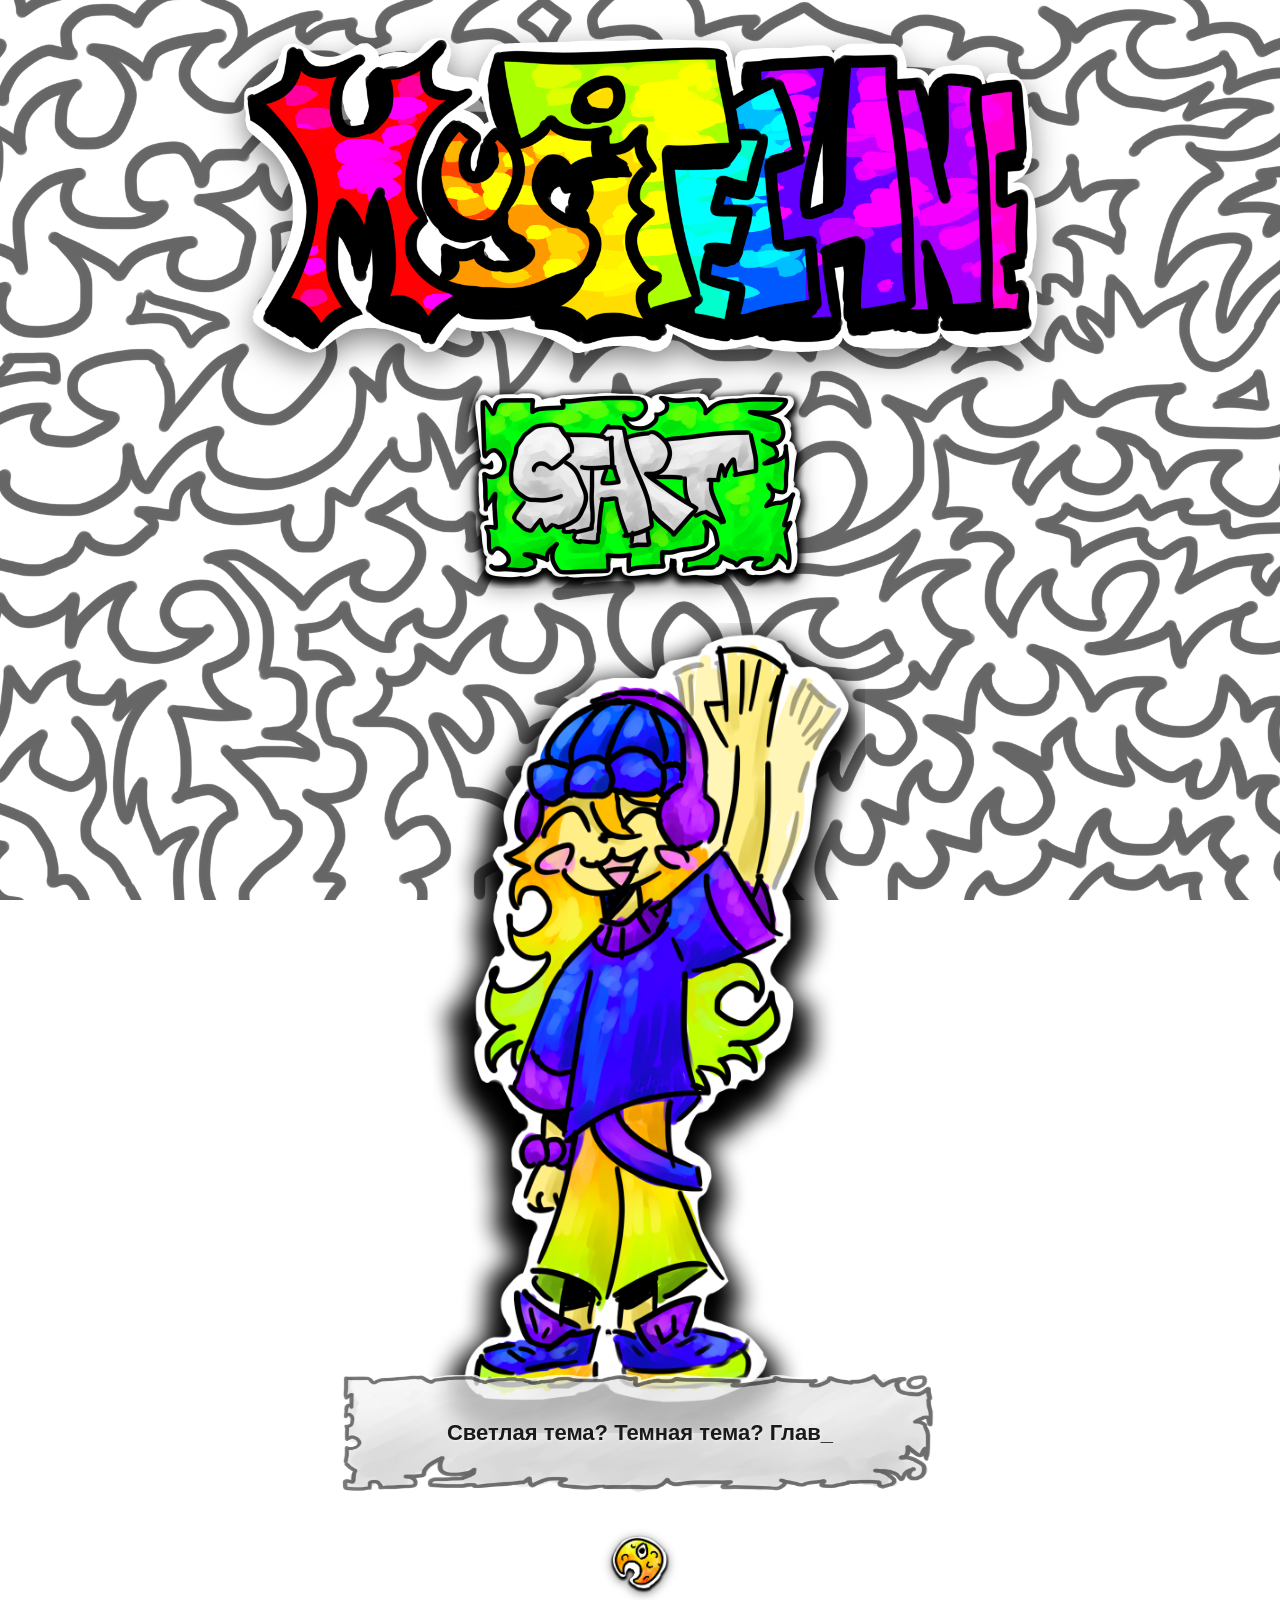
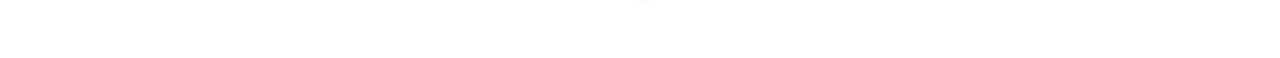
<file: index.html>
<!DOCTYPE html>
<html lang="ru">
<head>
    <meta charset="UTF-8">
    <!-- ЭТОТ ТЕГ НАМЕРТВО ЗАПРЕЩАЕТ ЗУМ Н НА ТЕЛЕФОНАХ -->
    <meta name="viewport" content="width=device-width, initial-scale=1.0, maximum-scale=1.0, user-scalable=no">
    <title>MusiTechne</title>
    <link rel="icon" type="image/png" href="/assets/images/MusiTechne_icon.png">
    <script type="module" src="js/menu.js"></script>
    <link rel="stylesheet" href="css/style.css">
</head>
<body>
    <!-- Затемнение фона (теперь оно фиксировано намертво) -->
    <div class="theme-overlay"></div>

    <!-- ВЕСЬ КОНТЕНТ (СВЕРХУ ВНИЗ) -->
    <main class="menu-layout">
        
        <!-- 1. Логотип -->
        <div class="section-logo">
            <img src="assets/images/MusiTechne_logo.png" alt="Musitechne Logo">
        </div>

        <!-- 2. Кнопка СТАРТ -->
        <div class="section-start">
            <button id="btn-start" class="start-btn">
                <img src="assets/images/start.png" alt="Start Game">
            </button>
        </div>

        <!-- 3. Диджей и Диалоговое окно -->
        <div class="section-mascot">
            <img src="assets/characters/djkin/djkin_hello.png" id="djkin-mascot" alt="DJ Kin">
            
            <div id="dialogue-box" class="dialogue-box">
                <p id="dialogue-text"></p>
                <span class="blinking-cursor">_</span>
            </div>
        </div>

        <!-- 4. Кнопка смены темы (в самом низу) -->
        <div class="section-theme">
            <button id="theme-toggle" class="theme-btn">
                <img src="assets/images/dark.png" id="theme-icon" alt="Toggle Theme">
            </button>
        </div>

    </main>

    
</body>
</html>
</file>
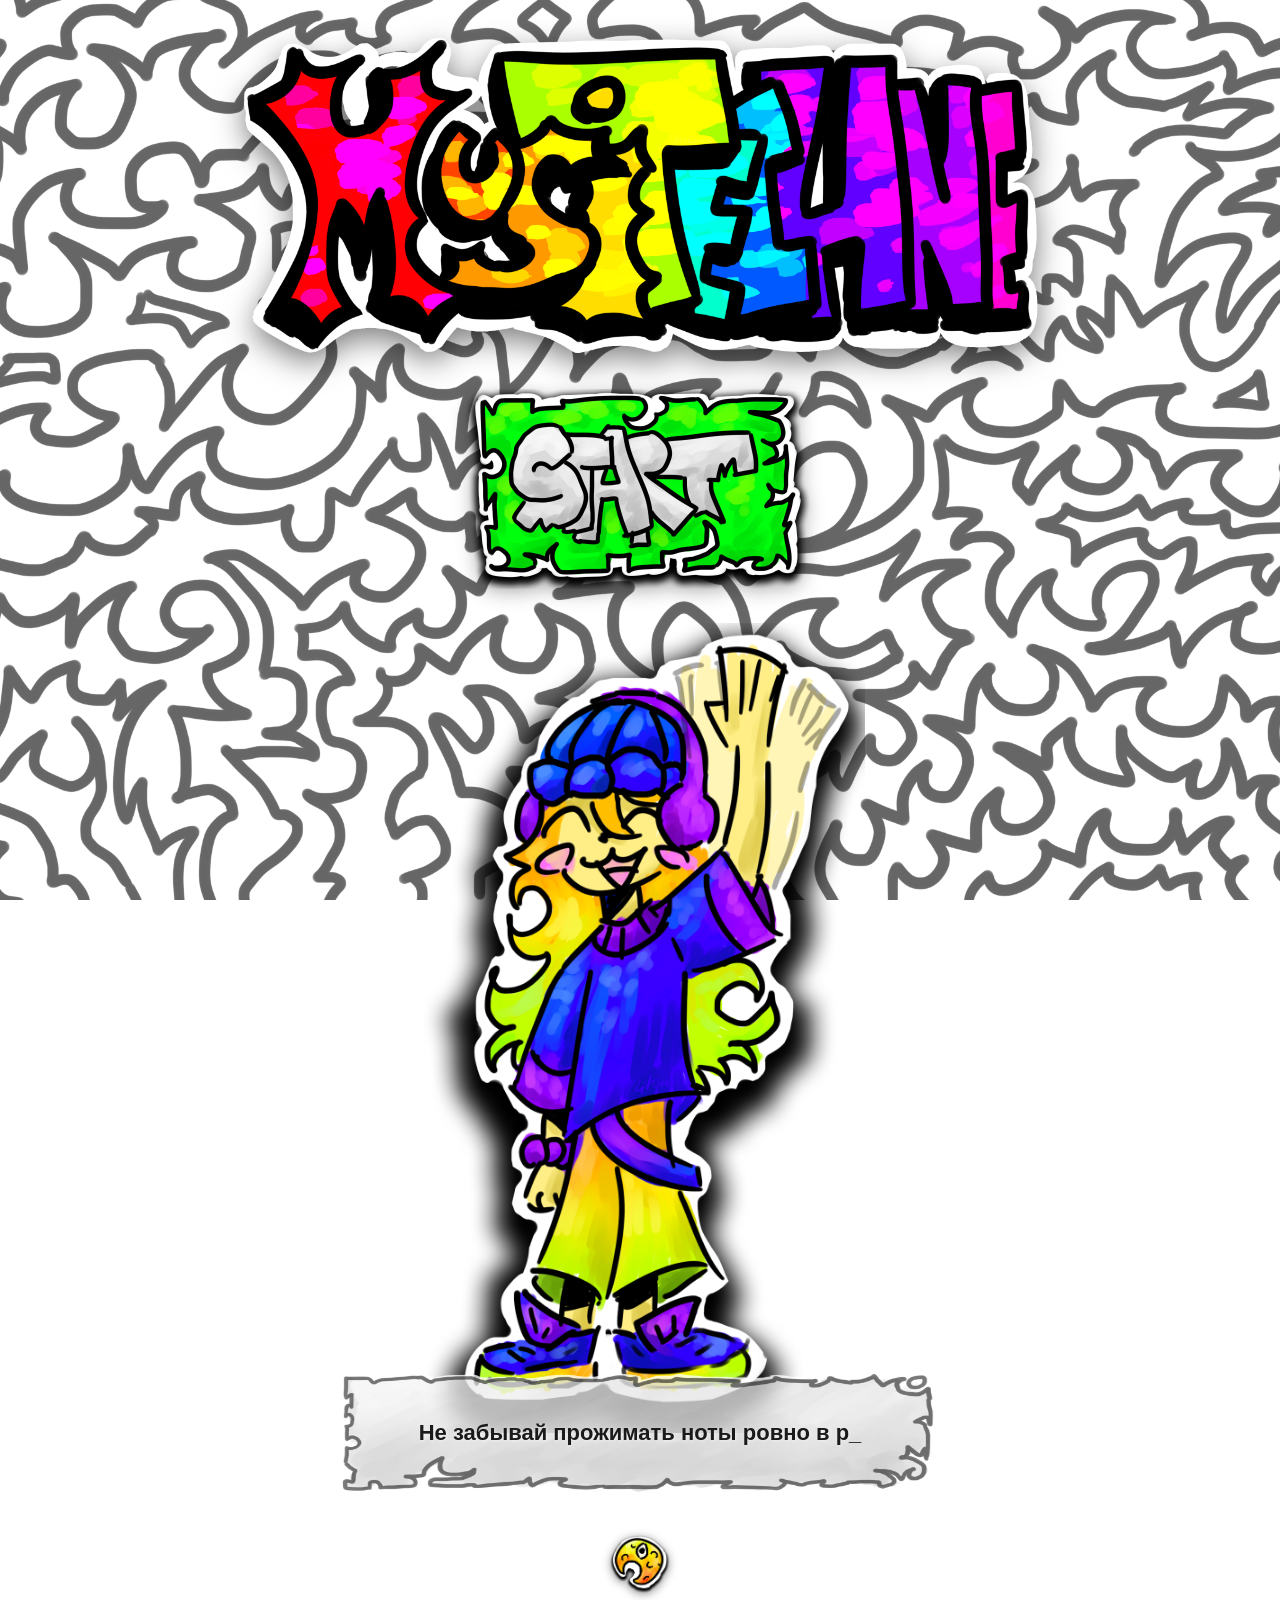
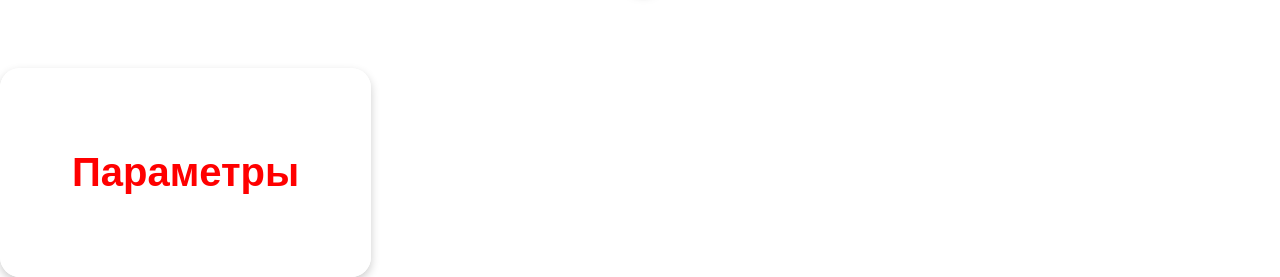
<file: MusiTechne/index.html>
<!DOCTYPE html>
<html lang="ru">
<head>
    <meta charset="UTF-8">
    <!-- ЭТОТ ТЕГ НАМЕРТВО ЗАПРЕЩАЕТ ЗУМ Н НА ТЕЛЕФОНАХ -->
    <meta name="viewport" content="width=device-width, initial-scale=1.0, maximum-scale=1.0, user-scalable=no">
    <title>Musitechne - Main Menu</title>
    <script type="module" src="js/menu.js"></script>
    <link rel="stylesheet" href="css/style.css">
</head>
<body>
    <!-- Затемнение фона (теперь оно фиксировано намертво) -->
    <div class="theme-overlay"></div>

    <!-- ВЕСЬ КОНТЕНТ (СВЕРХУ ВНИЗ) -->
    <main class="menu-layout">
        
        <!-- 1. Логотип -->
        <div class="section-logo">
            <img src="assets/images/MusiTechne_logo.png" alt="Musitechne Logo">
        </div>

        <!-- 2. Кнопка СТАРТ -->
        <div class="section-start">
            <button id="btn-start" class="start-btn">
                <img src="assets/images/start.png" alt="Start Game">
            </button>
        </div>

        <!-- 3. Диджей и Диалоговое окно -->
        <div class="section-mascot">
            <img src="assets/characters/djkin/djkin_hello.png" id="djkin-mascot" alt="DJ Kin">
            
            <div id="dialogue-box" class="dialogue-box">
                <p id="dialogue-text"></p>
                <span class="blinking-cursor">_</span>
            </div>
        </div>

        <!-- 4. Кнопка смены темы (в самом низу) -->
        <div class="section-theme">
            <button id="theme-toggle" class="theme-btn">
                <img src="assets/images/dark.png" id="theme-icon" alt="Toggle Theme">
            </button>
        </div>

    </main>
  <!-- ПАРАМЕТРЫ -->
<div class="section-settings">
    <button id="btn-settings" class="settings-btn">
        Параметры
    </button>
</div>
    

    
</body>
</html>
</file>
<file: css/style.css>
/* === ПЕРЕМЕННЫЕ ТЕМ === */
:root {
    --bg-image: url('../assets/images/background.png'); 
    --overlay-color: rgba(255, 255, 255, 0.4); 
    --text-color: #1a1a1a;
}

[data-theme="dark"] {
    --overlay-color: rgba(10, 10, 15, 0.7); 
    --text-color: #f0f0f0;
}

@media (prefers-color-scheme: dark) {
    :root:not([data-theme="light"]) {
        --overlay-color: rgba(10, 10, 15, 0.7);
        --text-color: #f0f0f0;
    }
}

/* === БАЗОВЫЕ НАСТРОЙКИ СТРАНИЦЫ === */
body {
    margin: 0;
    padding: 0;
    min-height: 100vh; /* Минимальная высота - экран, но МОЖНО скроллить вниз */
    overflow-x: hidden; /* Строго запрещаем скролл влево-вправо */
    font-family: 'Segoe UI', sans-serif;
    color: var(--text-color);
    
    background-image: var(--bg-image);
    background-size: cover;
    background-position: center;
    /* ФИКСИРУЕМ ФОН, чтобы он не прокручивался вместе с контентом */
    background-attachment: fixed; 
}

/* === ЗАТЕМНЕНИЕ ФОНА (Не двигается при скролле) === */
.theme-overlay {
    position: fixed;
    top: 0; left: 0; right: 0; bottom: 0;
    background-color: var(--overlay-color);
    transition: background-color 0.5s ease;
    z-index: 1;
    pointer-events: none; /* Разрешаем кликать "сквозь" затемнение на кнопки */
}

/* === ГЛАВНЫЙ КОНТЕЙНЕР (Выстраивает всё по центру в столбик) === */
.menu-layout {
    position: relative;
    z-index: 10;
    display: flex;
    flex-direction: column; /* Элементы идут сверху вниз */
    align-items: center; /* Центрируем по горизонтали */
    padding: 20px 0;
    width: 100%;
    gap: 30px; /* Расстояние между блоками */
}

/* === 1. ЛОГОТИП === */
.section-logo img {
    margin-top: 2vh;
    width: 90vw; /* Занимает 90% ширины экрана телефона */
    max-width: 800px; /* Но на ПК не больше 800px */
    height: auto;
    filter: drop-shadow(0px 10px 15px rgba(0,0,0,0.5));
}

/* === 2. КНОПКА СТАРТ === */
.start-btn {
    background: none;
    border: none;
    cursor: pointer;
    transition: transform 0.3s;
}
.start-btn img {
    width: 70vw;
    max-width: 350px;
    height: auto;
    filter: drop-shadow(0px 5px 10px rgba(0,0,0,0.4));
}
.start-btn:hover {
    transform: scale(1.05); /* Легкое увеличение при наведении */
}

/* === 3. ДИДЖЕЙ И ДИАЛОГ === */
.section-mascot {
    position: relative;
    display: flex;
    flex-direction: column;
    align-items: center;
    width: 100%;
}

#djkin-mascot {
    width: 85vw;
    max-width: 450px;
    height: auto;
    object-fit: contain;
    transform-origin: bottom center;
}

/* Анимация покачивания Диджея */
@keyframes bounceMascot {
    0%   { transform: scaleY(1); }
    50%  { transform: scaleY(0.96) translateY(15px); }
    100% { transform: scaleY(1); }
}
.dj-bounce {
    animation: bounceMascot 0.3s ease-out;
}

/* Окошко диалога (теперь оно просто лежит "на ногах" диджея) */
.dialogue-box {
    margin-top: -60px; /* Задвигаем окошко немного вверх, поверх ног персонажа */
    width: 95vw;
    max-width: 600px;
    min-height: 120px;
    background-image: url('../assets/images/dialog_bg.png'); 
    background-size: 100% 100%;
    background-position: center;
    background-repeat: no-repeat;
    padding: 25px 40px;
    box-sizing: border-box;
    cursor: pointer;
    z-index: 20;
    display: flex;
    align-items: center;
    justify-content: center; /* Текст тоже по центру для красоты */
    text-align: center;
}

#dialogue-text {
    font-size: 22px;
    font-weight: bold;
    margin: 0;
    line-height: 1.4;
    text-shadow: 1px 1px 3px rgba(255, 255, 255, 0.5);
}
[data-theme="dark"] #dialogue-text {
    text-shadow: 2px 2px 4px rgba(0, 0, 0, 0.7);
}
.blinking-cursor {
    font-weight: bold;
    font-size: 22px;
    animation: blink 1s step-end infinite;
}
@keyframes blink { 0%, 100% { opacity: 1; } 50% { opacity: 0; } }

/* === 4. КНОПКА СМЕНЫ ТЕМЫ (В САМОМ НИЗУ) === */
.section-theme {
    margin-top: 10px;
    margin-bottom: 40px; /* Отступ от самого низа страницы */
}
.theme-btn {
    background: none;
    border: none;
    cursor: pointer;
    transition: transform 0.2s;
}
.theme-btn img {
    width: 60px; 
    height: 60px;
    filter: drop-shadow(0px 2px 5px rgba(0,0,0,0.5));
}
.theme-btn:hover {
    transform: scale(1.1);
}

/* МЕЛКАЯ ПРАВКА ДЛЯ ОЧЕНЬ УЗКИХ ЭКРАНОВ */
@media (max-width: 400px) {
    #dialogue-text { font-size: 16px; }
    .blinking-cursor { font-size: 16px; }
    .dialogue-box { padding: 15px 25px; min-height: 90px; }
}
</file>
<file: MusiTechne/css/style.css>
/* === ПЕРЕМЕННЫЕ ТЕМ === */
:root {
    --bg-image: url('../assets/images/background.png'); 
    --overlay-color: rgba(255, 255, 255, 0.4); 
    --text-color: #1a1a1a;
}

[data-theme="dark"] {
    --overlay-color: rgba(10, 10, 15, 0.7); 
    --text-color: #f0f0f0;
}

@media (prefers-color-scheme: dark) {
    :root:not([data-theme="light"]) {
        --overlay-color: rgba(10, 10, 15, 0.7);
        --text-color: #f0f0f0;
    }
}

/* === БАЗОВЫЕ НАСТРОЙКИ СТРАНИЦЫ === */
body {
    margin: 0;
    padding: 0;
    min-height: 100vh; /* Минимальная высота - экран, но МОЖНО скроллить вниз */
    overflow-x: hidden; /* Строго запрещаем скролл влево-вправо */
    font-family: 'Segoe UI', sans-serif;
    color: var(--text-color);
    
    background-image: var(--bg-image);
    background-size: cover;
    background-position: center;
    /* ФИКСИРУЕМ ФОН, чтобы он не прокручивался вместе с контентом */
    background-attachment: fixed; 
}

/* === ЗАТЕМНЕНИЕ ФОНА (Не двигается при скролле) === */
.theme-overlay {
    position: fixed;
    top: 0; left: 0; right: 0; bottom: 0;
    background-color: var(--overlay-color);
    transition: background-color 0.5s ease;
    z-index: 1;
    pointer-events: none; /* Разрешаем кликать "сквозь" затемнение на кнопки */
}

/* === ГЛАВНЫЙ КОНТЕЙНЕР (Выстраивает всё по центру в столбик) === */
.menu-layout {
    position: relative;
    z-index: 10;
    display: flex;
    flex-direction: column; /* Элементы идут сверху вниз */
    align-items: center; /* Центрируем по горизонтали */
    padding: 20px 0;
    width: 100%;
    gap: 30px; /* Расстояние между блоками */
}

/* === 1. ЛОГОТИП === */
.section-logo img {
    margin-top: 2vh;
    width: 90vw; /* Занимает 90% ширины экрана телефона */
    max-width: 800px; /* Но на ПК не больше 800px */
    height: auto;
    filter: drop-shadow(0px 10px 15px rgba(0,0,0,0.5));
}

/* === 2. КНОПКА СТАРТ === */
.start-btn {
    background: none;
    border: none;
    cursor: pointer;
    transition: transform 0.3s;
}
.start-btn img {
    width: 70vw;
    max-width: 350px;
    height: auto;
    filter: drop-shadow(0px 5px 10px rgba(0,0,0,0.4));
}
.start-btn:hover {
    transform: scale(1.05); /* Легкое увеличение при наведении */
}

/* === 3. ДИДЖЕЙ И ДИАЛОГ === */
.section-mascot {
    position: relative;
    display: flex;
    flex-direction: column;
    align-items: center;
    width: 100%;
}

#djkin-mascot {
    width: 85vw;
    max-width: 450px;
    height: auto;
    object-fit: contain;
    transform-origin: bottom center;
}

/* Анимация покачивания Диджея */
@keyframes bounceMascot {
    0%   { transform: scaleY(1); }
    50%  { transform: scaleY(0.96) translateY(15px); }
    100% { transform: scaleY(1); }
}
.dj-bounce {
    animation: bounceMascot 0.3s ease-out;
}

/* Окошко диалога (теперь оно просто лежит "на ногах" диджея) */
.dialogue-box {
    margin-top: -60px; /* Задвигаем окошко немного вверх, поверх ног персонажа */
    width: 95vw;
    max-width: 600px;
    min-height: 120px;
    background-image: url('../assets/images/dialog_bg.png'); 
    background-size: 100% 100%;
    background-position: center;
    background-repeat: no-repeat;
    padding: 25px 40px;
    box-sizing: border-box;
    cursor: pointer;
    z-index: 20;
    display: flex;
    align-items: center;
    justify-content: center; /* Текст тоже по центру для красоты */
    text-align: center;
}

#dialogue-text {
    font-size: 22px;
    font-weight: bold;
    margin: 0;
    line-height: 1.4;
    text-shadow: 1px 1px 3px rgba(255, 255, 255, 0.5);
}
[data-theme="dark"] #dialogue-text {
    text-shadow: 2px 2px 4px rgba(0, 0, 0, 0.7);
}
.blinking-cursor {
    font-weight: bold;
    font-size: 22px;
    animation: blink 1s step-end infinite;
}
@keyframes blink { 0%, 100% { opacity: 1; } 50% { opacity: 0; } }

/* === 4. КНОПКА СМЕНЫ ТЕМЫ (В САМОМ НИЗУ) === */
.section-theme {
    margin-top: 10px;
    margin-bottom: 40px; /* Отступ от самого низа страницы */
}
.theme-btn {
    background: none;
    border: none;
    cursor: pointer;
    transition: transform 0.2s;
}
.theme-btn img {
    width: 60px; 
    height: 60px;
    filter: drop-shadow(0px 2px 5px rgba(0,0,0,0.5));
}
.theme-btn:hover {
    transform: scale(1.1);
}

/* МЕЛКАЯ ПРАВКА ДЛЯ ОЧЕНЬ УЗКИХ ЭКРАНОВ */
@media (max-width: 400px) {
    #dialogue-text { font-size: 16px; }
    .blinking-cursor { font-size: 16px; }
    .dialogue-box { padding: 15px 25px; min-height: 90px; }
}
/* ПАРАМЕТРЫ */
.section-settings {
    margin-top: 10px;
}

.settings-btn {
    background: rgba(255, 255, 255, 0.85);
    color: red;
    border: 40px solid rgb(255, 255, 255);
    border-radius: 20px;
    padding: 42px 32px;
    font-size: 40px;
    font-weight: bold;
    cursor: pointer;
    transition: all 0.2s ease;
    backdrop-filter: blur(5px);
    box-shadow: 0 4px 10px rgba(0,0,0,0.2);
}

.settings-btn:hover {
    transform: scale(1.05);
}

.settings-btn:active {
    transform: scale(0.98);
}

[data-theme="dark"] .settings-btn {
    background: rgba(0, 255, 132, 0.9);
    border-color: rgb(255, 255, 255);
    color: #f0f0f0;
}
</file>
